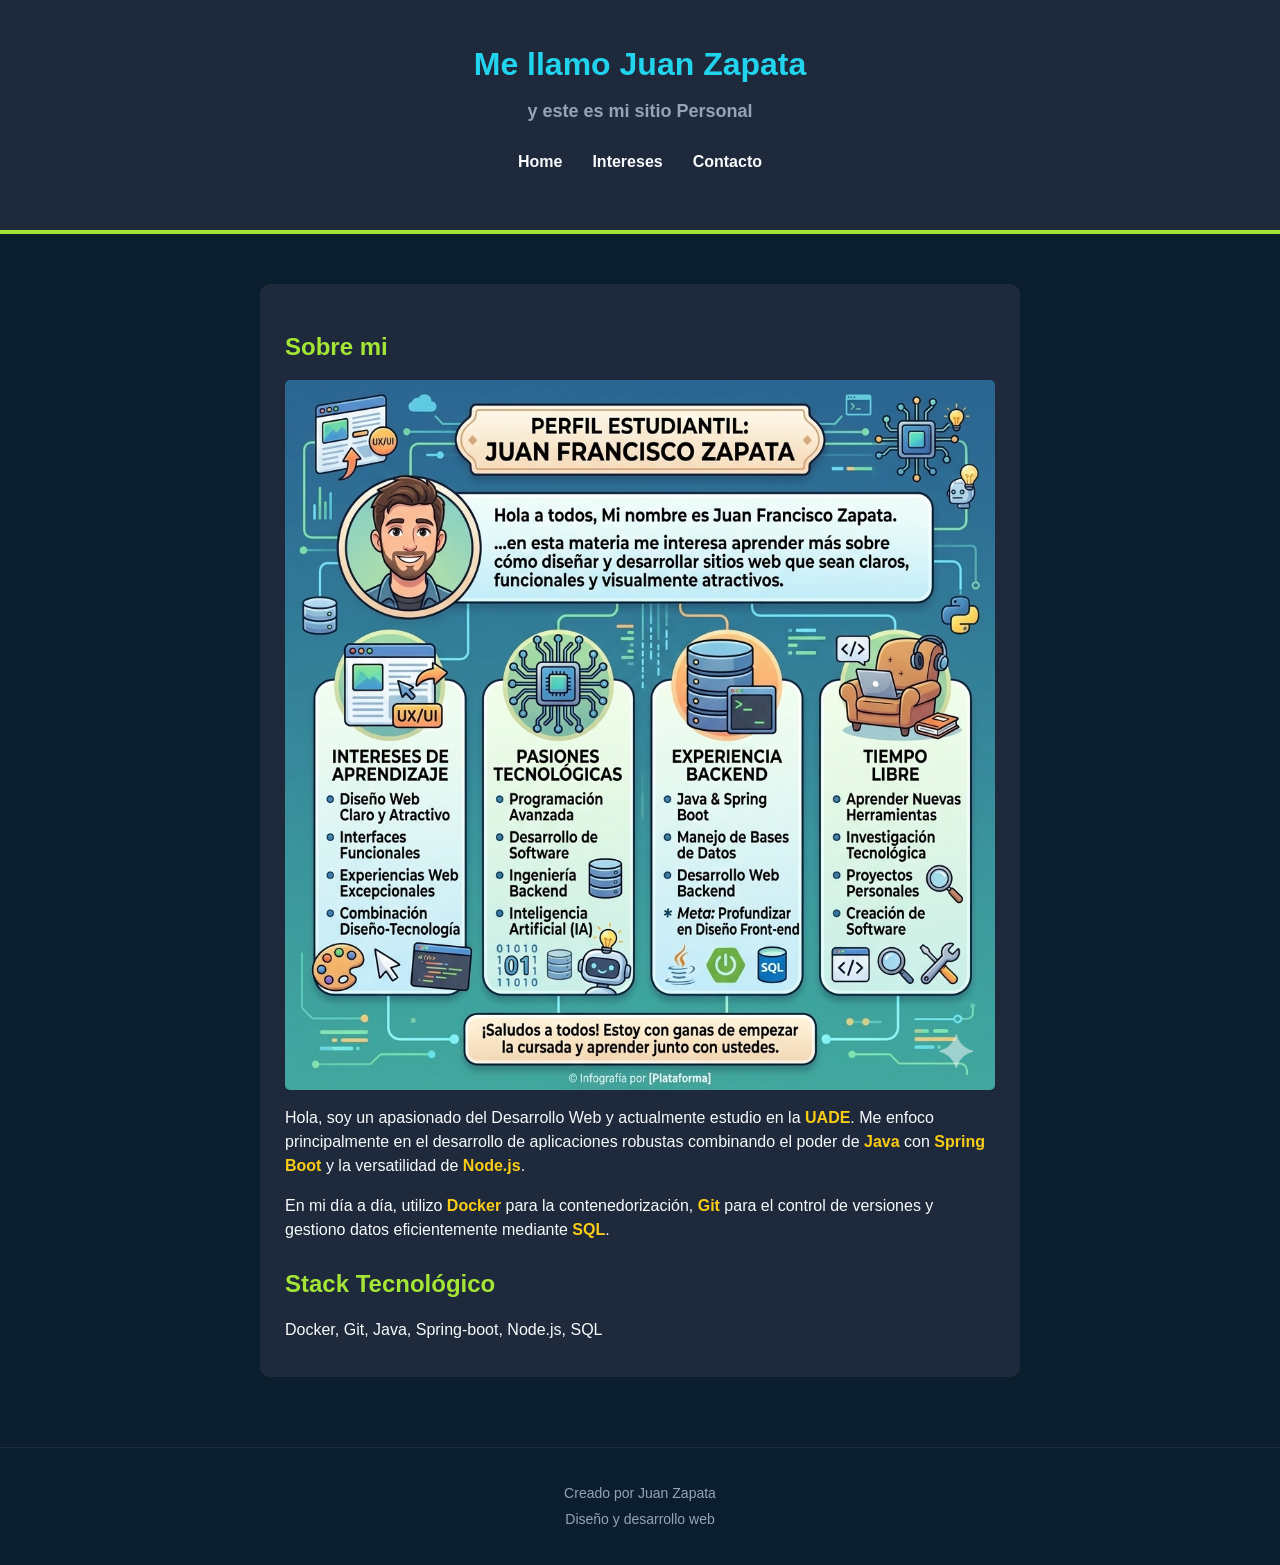
<file: index.html>
<html lang="es">

<head>
    <meta name="viewport" content="width=device-width, initial-scale=1.0">
    <title>Mi primer sitio</title>
    <link rel="stylesheet" href="estilos/estilos.css">
</head>

<body>
    <header class="cabecera">
        <h1 class="titulo-principal">Me llamo Juan Zapata</h1>
        <h2 class="subtitulo-header">y este es mi sitio Personal</h2>
        <nav class="menu-navegacion">
            <ul class="lista-navegacion">
                <li class="item-navegacion"><a class="enlace-navegacion" href="index.html">Home</a></li>
                <li class="item-navegacion"><a class="enlace-navegacion" href="intereses.html">Intereses</a></li>
                <li class="item-navegacion"><a class="enlace-navegacion" href="contacto.html">Contacto</a></li>
            </ul>
        </nav>
    </header>
    <main class="contenedor-principal">
        <section id="sobre-mi" class="tarjeta-seccion">
            <h2 class="titulo-seccion">Sobre mi</h2>
            <img class="imagen-proporcional" src="img/infografia diseño web.png" alt="mi persona">
            <p class="parrafo-standard">Hola, soy un apasionado del Desarrollo Web y actualmente estudio en la <span class="texto-dorado">UADE</span>. Me enfoco principalmente en el desarrollo de aplicaciones robustas combinando el poder de <span class="texto-dorado">Java</span> con <span class="texto-dorado">Spring Boot</span> y la versatilidad de <span class="texto-dorado">Node.js</span>.</p>
            <p class="parrafo-standard">En mi día a día, utilizo <span class="texto-dorado">Docker</span> para la contenedorización, <span class="texto-dorado">Git</span> para el control de versiones y gestiono datos eficientemente mediante <span class="texto-dorado">SQL</span>.</p>

            <h3 class="titulo-seccion">Stack Tecnológico</h3>
            <p class="parrafo-standard">Docker, Git, Java, Spring-boot, Node.js, SQL</p>
        </section>
    </main>
    <footer class="pie-pagina">
        <p class="texto-footer">Creado por Juan Zapata</p>
        <p class="texto-footer">Diseño y desarrollo web</p>
    </footer>
</body>

</html>
</file>
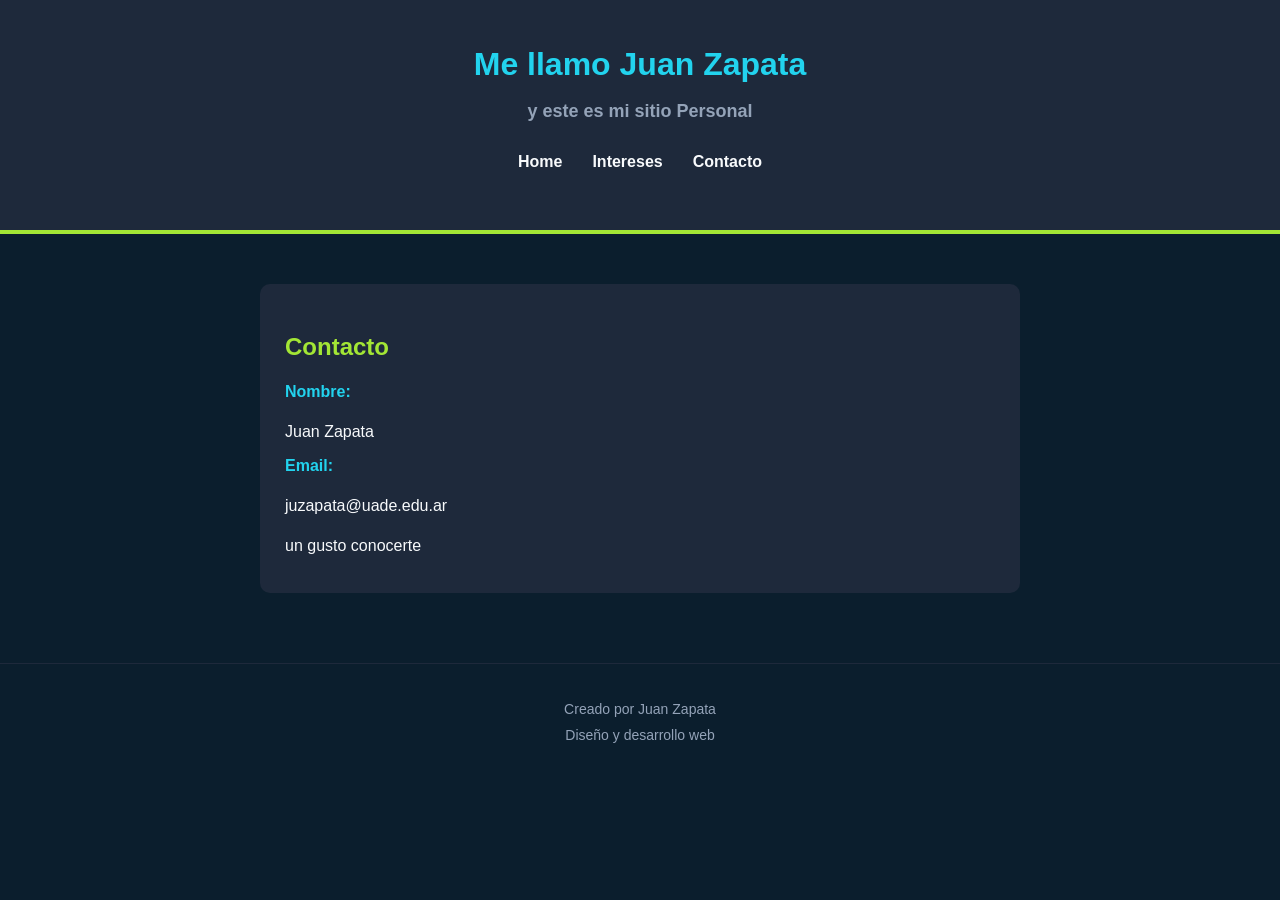
<file: contacto.html>
<html lang="es">

<head>
    <meta name="viewport" content="width=device-width, initial-scale=1.0">
    <title>Mi primer sitio</title>
    <link rel="stylesheet" href="estilos/estilos.css">
</head>

<body>
    <header class="cabecera">
        <h1 class="titulo-principal">Me llamo Juan Zapata</h1>
        <h2 class="subtitulo-header">y este es mi sitio Personal</h2>
        <nav class="menu-navegacion">
            <ul class="lista-navegacion">
                <li class="item-navegacion"><a class="enlace-navegacion" href="index.html">Home</a></li>
                <li class="item-navegacion"><a class="enlace-navegacion" href="intereses.html">Intereses</a></li>
                <li class="item-navegacion"><a class="enlace-navegacion" href="contacto.html">Contacto</a></li>
            </ul>
        </nav>
    </header>
    <main class="contenedor-principal">
        <section id="contacto" class="tarjeta-seccion">
            <h2 class="titulo-seccion">Contacto</h2>
            <div>
                <label class="etiqueta-formulario" for="nombre">Nombre:</label>
                <p class="parrafo-standard">Juan Zapata</p>
            </div>
            <div>
                <label class="etiqueta-formulario" for="email">Email:</label>
                <p class="parrafo-standard">juzapata@uade.edu.ar</p>
            </div>
            <div class="test">
                <p class="parrafo-standard">un gusto conocerte</p>
            </div>
        </section>
    </main>
    <footer class="pie-pagina">
        <p class="texto-footer">Creado por Juan Zapata</p>
        <p class="texto-footer">Diseño y desarrollo web</p>
    </footer>
</body>

</html>
</file>
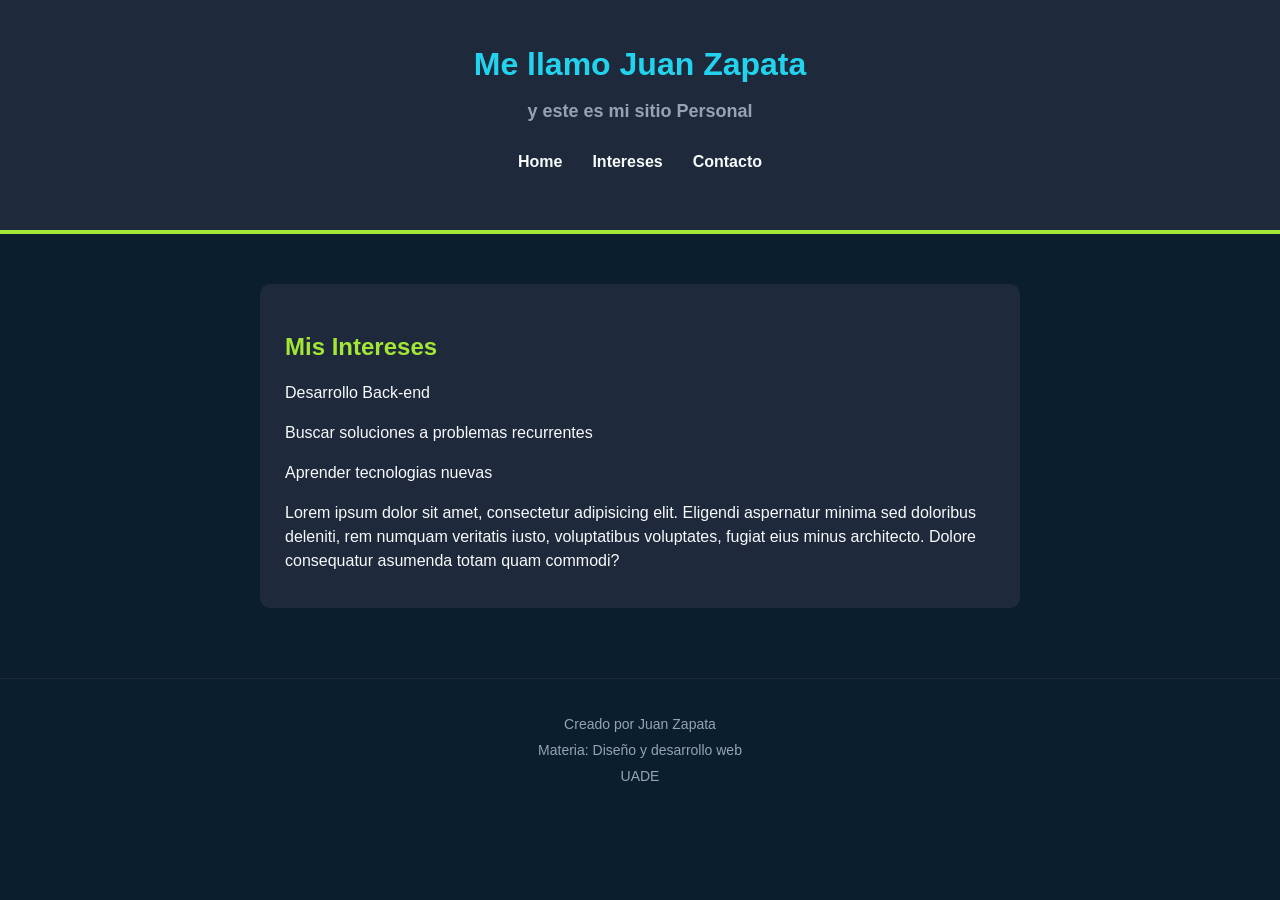
<file: intereses.html>
<html lang="es">

<head>
    <meta name="viewport" content="width=device-width, initial-scale=1.0">
    <title>Mi primer sitio</title>
    <link rel="stylesheet" href="estilos/estilos.css">
</head>

<body>
    <header class="cabecera">
        <h1 class="titulo-principal">Me llamo Juan Zapata</h1>
        <h2 class="subtitulo-header">y este es mi sitio Personal</h2>
        <nav class="menu-navegacion">
            <ul class="lista-navegacion">
                <li class="item-navegacion"><a class="enlace-navegacion" href="index.html">Home</a></li>
                <li class="item-navegacion"><a class="enlace-navegacion" href="intereses.html">Intereses</a></li>
                <li class="item-navegacion"><a class="enlace-navegacion" href="contacto.html">Contacto</a></li>
            </ul>
        </nav>
    </header>
    <main class="contenedor-principal">
        <section id="intereses" class="tarjeta-seccion">
            <h2 class="titulo-seccion">Mis Intereses</h2>
            <p class="parrafo-standard">Desarrollo Back-end</p>
            <p class="parrafo-standard">Buscar soluciones a problemas recurrentes</p>
            <p class="parrafo-standard">Aprender tecnologias nuevas</p>
            <p class="parrafo-standard">Lorem ipsum dolor sit amet, consectetur adipisicing elit. Eligendi aspernatur
                minima sed doloribus
                deleniti, rem numquam veritatis iusto, voluptatibus voluptates, fugiat eius minus architecto. Dolore
                consequatur asumenda totam quam commodi?</p>
        </section>
    </main>
    <footer class="pie-pagina">
        <p class="texto-footer">Creado por Juan Zapata</p>
        <p class="texto-footer">Materia: Diseño y desarrollo web</p>
        <p class="texto-footer">UADE</p>
    </footer>

</body>

</html>
</file>
<file: estilos/estilos.css>
* {
    box-sizing: border-box;
}

body {
    background-color: #0B1E2D;
    color: #F8FAFC;
    font-family: Arial, sans-serif;
    margin: 0;
    padding: 0;
    line-height: 1.5;
}

/* Clases para el Header */
.cabecera {
    background-color: #1E293B;
    padding: 40px;
    text-align: center;
    border-bottom: 4px solid #A3E635;
}

.titulo-principal {
    color: #22D3EE;
    font-size: 32px;
    margin: 0;
}

.subtitulo-header {
    color: #94A3B8;
    font-size: 18px;
    margin-top: 10px;
}

/* Clases para la Navegación */
.menu-navegacion {
    margin-top: 25px;
}

.lista-navegacion {
    list-style: none;
    padding: 0;
    display: flex;
    justify-content: center;
}

.item-navegacion {
    margin: 0 15px;
}

.enlace-navegacion {
    color: #F8FAFC;
    text-decoration: none;
    font-weight: bold;
}

.enlace-navegacion:hover {
    color: #A3E635;
}

/* Clases para el Contenido Principal */
.contenedor-principal {
    max-width: 800px;
    margin: 30px auto;
    padding: 20px;
}

.tarjeta-seccion {
    background-color: #1E293B;
    padding: 25px;
    border-radius: 10px;
    margin-bottom: 20px;
}

.titulo-seccion {
    color: #A3E635;
    font-size: 24px;
    margin-bottom: 15px;
}

.parrafo-standard {
    font-size: 16px;
    margin-bottom: 10px;
}

.imagen-proporcional {
    max-width: 100%;
    height: auto;
    border-radius: 5px;
    display: block;
    margin: 15px auto;
}

/* Clases para el Footer */
.pie-pagina {
    background-color: #0B1E2D;
    padding: 30px;
    text-align: center;
    border-top: 1px solid #1E293B;
}

.texto-footer {
    color: #94A3B8;
    font-size: 14px;
    margin: 5px 0;
}

/* Clases de Acentos */
.texto-dorado {
    color: #FACC15;
    font-weight: bold;
}

.etiqueta-formulario {
    color: #22D3EE;
    font-weight: bold;
    display: block;
}
</file>
